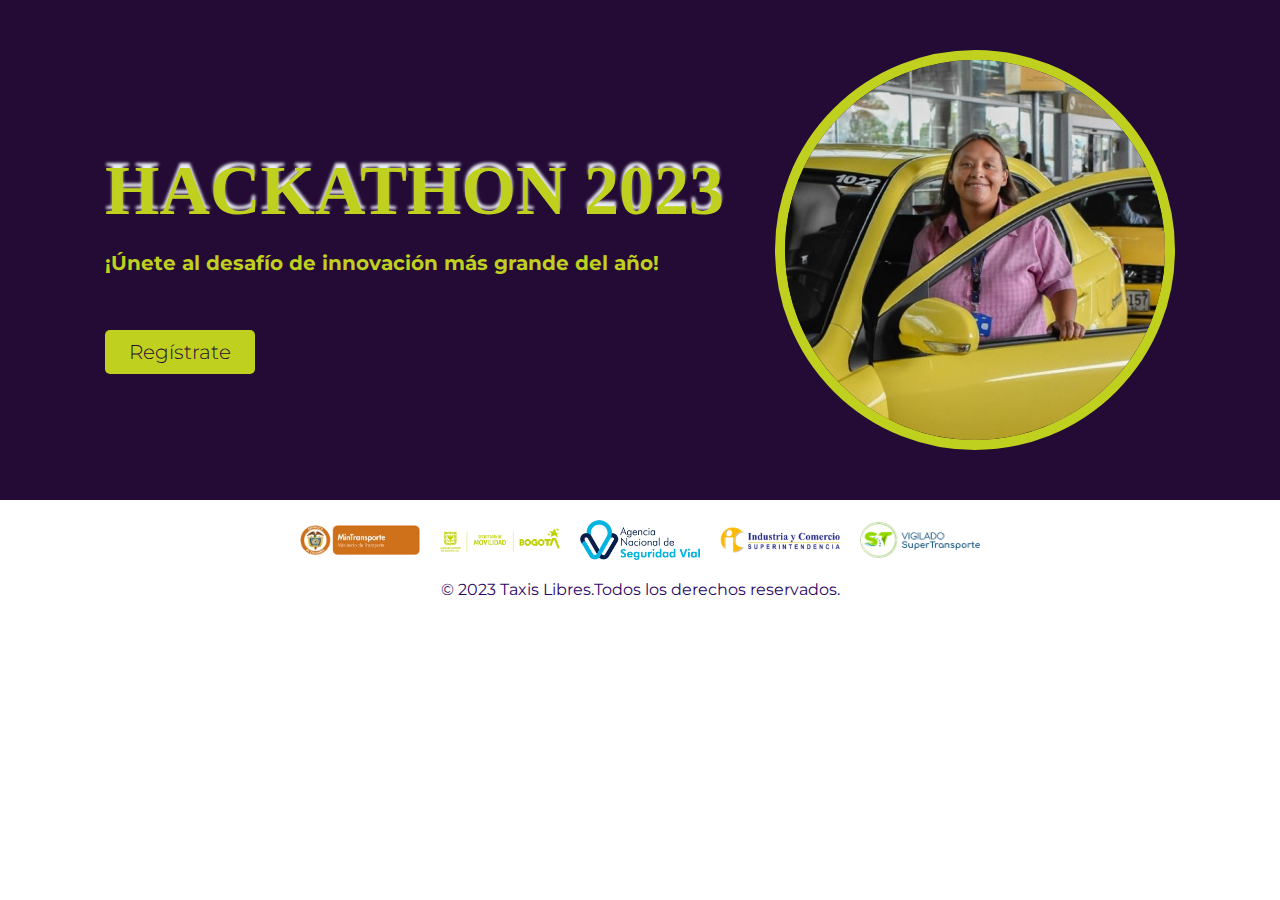
<file: landing page/index.html>
<!DOCTYPE html>
<html lang="en">

<head>
    <meta charset="UTF-8">
    <meta http-equiv="X-UA-Compatible" content="IE=edge">
    <meta name="viewport" content="width=device-width, initial-scale=1.0">
    <title>landing page</title>
    <link rel="stylesheet" href="styles.css">
    <link href="https://fonts.googleapis.com/css2?family=Fjalla+One&family=Jura:wght@600;700&family=Source+Code+Pro:wght@200;400;600&family=Teko:wght@300;400;700&display=swap" rel="stylesheet">
    <link href="//db.onlinewebfonts.com/c/1dde0d538e53b54a28c197ae087d6ddd?family=VLNL+Breakz" rel="stylesheet" type="text/css" />
    <link rel="preconnect" href="https://fonts.googleapis.com">
    <link rel="preconnect" href="https://fonts.gstatic.com" crossorigin>
    <link href="https://fonts.googleapis.com/css2?family=Fjalla+One&family=Jura:wght@600;700&family=Montserrat:ital,wght@0,400;1,200&family=Source+Code+Pro:wght@200;400;600&family=Teko:wght@300;400;700&display=swap" rel="stylesheet">
</head>

<body>
    <header>
        <div class="container">
            <div class="textos">
                <h1>HACKATHON 2023</h1>
                <h2>¡Únete al desafío de innovación más grande del año!</h2>
                <a href="registro.html" class="btn">Regístrate</a>
            </div>
            <img class="imgcircle" src="img/imagen1.jpeg" alt="">
        </div>
    </header>

    <section class="sponsors">
        <div class="container">
            <div class="sponsor-logos">
                <img src="img/logo-Ministerio-de-Transporte.webp" alt="Patrocinador 1">
                <img src="img/logo-Secretaria-Distrital-de-Movilidad.webp" alt="Patrocinador 2">
                <img src="img/logo-Agencia-de-Seguridad-Vial.webp" alt="Patrocinador 3">
                <img src="img/logo-Superintendnecia-Industria-y-Comercio.webp" alt="Patrocinador 4">
                <img src="img/logo-vigilados-Super-Transporte.webp" alt="Patrocinador 5">
            </div>
        </div>
    </section>

</body>

<footer>

    <p> &copy; 2023 Taxis Libres.Todos los derechos reservados. </p>
</footer>

</html>
</file>
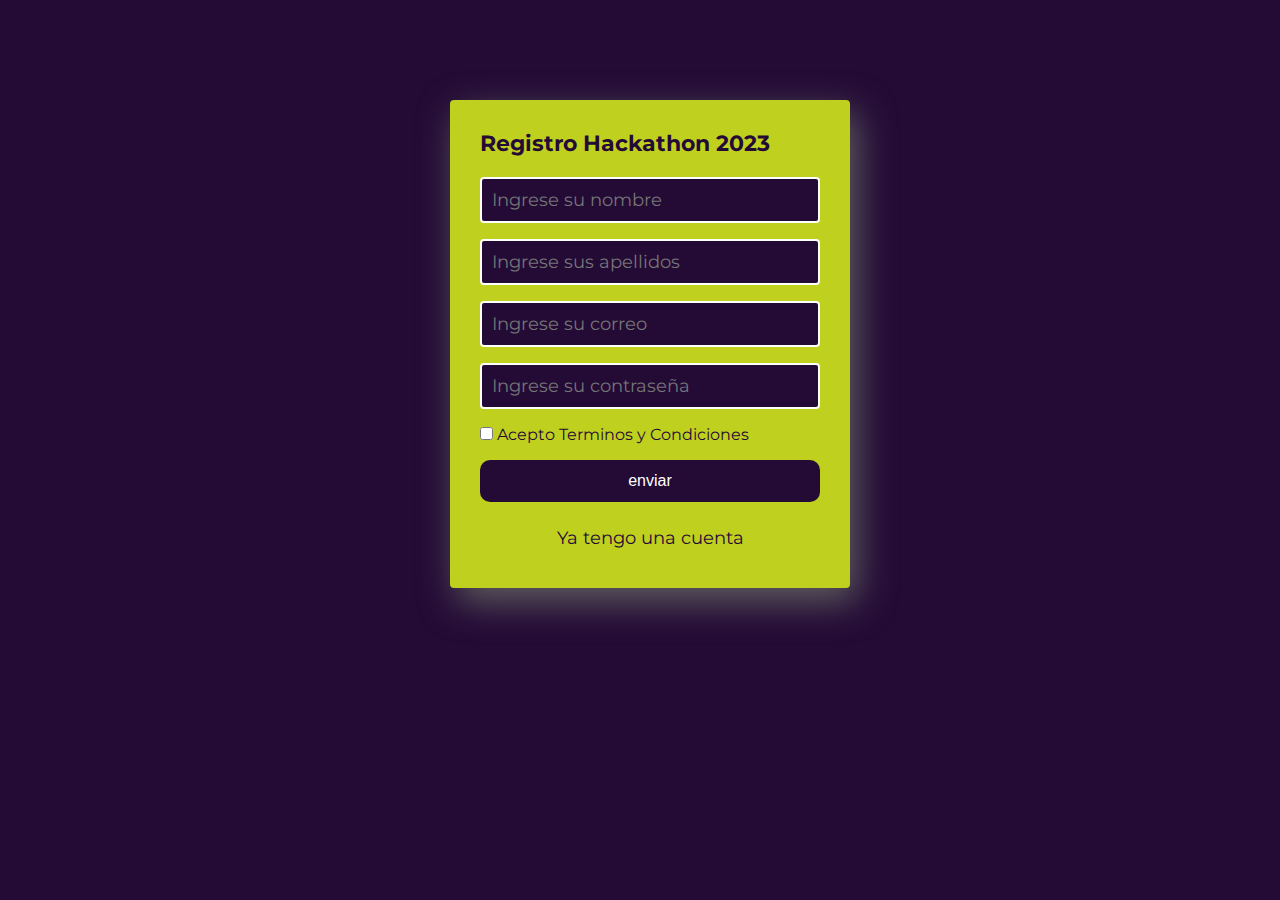
<file: landing page/registro.html>
<!DOCTYPE html>
<html lang="en">

<head>
    <meta charset="UTF-8">
    <meta http-equiv="X-UA-Compatible" content="IE=edge">
    <meta name="viewport" content="width=device-width, initial-scale=1.0">
    <link href="https://fonts.googleapis.com/css2?family=Fjalla+One&family=Jura:wght@600;700&family=Montserrat:ital,wght@0,400;1,200&family=Source+Code+Pro:wght@200;400;600&family=Teko:wght@300;400;700&display=swap" rel="stylesheet">
    <link rel="stylesheet" href="registro.css">
    <title>Formulario de registro</title>
</head>

<body>
    <section class="forms-register">
        <h4>Registro Hackathon 2023</h4>
        <input class="controls" type="text" name="nombres" id="nombres" placeholder="Ingrese su nombre">
        <input class="controls" type="text" name="apellidos" id="apellidos" placeholder="Ingrese sus apellidos">
        <input class="controls" type="email" name="correo" id="correo" placeholder="Ingrese su correo">
        <input class="controls" type="password" name="contraseña" id="contraseña" placeholder="Ingrese su contraseña">
        </label>
        <label for="checkbox" class="checkbox-label">
    <input type="checkbox" id="checkbox">
    <span>Acepto Terminos y Condiciones <span>
    </label>
        <button type="submit" class="submit-btn"> enviar</button>
        <p><a href="#">Ya tengo una cuenta</a></p>
    </section>

</body>

</html>
</file>
<file: landing page/styles.css>
@import url(//db.onlinewebfonts.com/c/1dde0d538e53b54a28c197ae087d6ddd?family=VLNL+Breakz);
* {
    margin-top: 50px;
    margin: 0;
    padding: 0;
    box-sizing: border-box;
}

body {
    font-family: 'Montserrat', sans-serif;
}

nav {
    position: fixed;
    top: 20px;
    left: 20px;
    color: #c0d01e;
}

nav a {
    color: #c0d01e;
    text-decoration: none;
    display: inline-block;
    animation: moveleft 1s ease-in;
}

header {
    background: #240B36;
    height: auto;
    padding: 50px;
    width: 100%;
}

.container {
    width: 95%;
    max-width: 1200px;
    display: flex;
    align-items: center;
    justify-content: space-around;
    margin: auto;
}

img {
    display: block;
    height: 450px;
    object-fit: cover;
    width: auto;
    animation: top 1s ease-in;
}

.imgcircle {
    width: 400px;
    height: 400px;
    border-radius: 200px;
    border: 10px solid #c0d01e;
}

textos {
    width: 50%;
    color: #c0d01e;
}

.textos h1 {
    font-family: "VLNL Breakz";
    text-shadow: 0px -5px 3px #e7ebf0;
    font-size: 70px;
    color: #c0d01e;
    margin-bottom: 20px;
    animation: moveright 1s ease-in;
}

.textos h2 {
    font-size: 20px;
    color: #c0d01e;
    animation: moveleft 1s ease-in;
}

.btn {
    display: inline-block;
    font-weight: 300;
    text-decoration: none;
    margin-top: 30px;
    width: 150px;
    border-radius: 5px;
    text-align: center;
    padding: 10px 0;
    animation: top 1s ease-in;
}

.btn {
    font-size: 20px;
    padding: 10px 10px;
    border: none;
    position: relative;
    color: #240B36;
    background-color: #c0d01e;
    cursor: pointer;
}

.btn:hover {
    background-color: #251B47;
    color: #c0d01e;
}

@keyframes moveleft {
    0% {
        opacity: 0;
        transform: translatex(-100);
    }
    100% {
        opacity: 1;
        transform: translate(0);
    }
}

@keyframes moveright {
    0% {
        opacity: 0;
        transform: translateX(100px);
    }
    100% {
        opacity: 1;
        transform: translate(0);
    }
}

@keyframes top {
    0% {
        opacity: 0;
        transform: translateY(100px);
    }
    100% {
        opacity: 1;
        transform: translate(0);
    }
}

.sponsor-logos {
    display: flex;
    justify-content: center;
    align-items: center;
    margin-top: 20px;
}

.sponsor-logos img {
    width: 120px;
    height: auto;
    margin: 0 10px;
}

a {
    text-decoration: none;
    color: #fff;
    padding: 10px 20px;
    border-radius: 5px;
    position: relative;
    top: 25px;
}

footer {
    color: #2b0765;
    text-align: center;
    padding: 20px;
}


/* Estilos responsivos */

@media (max-width: 768px) {
    h1 {
        font-size: 28px;
    }
    p {
        font-size: 14px;
    }
    ul {
        font-size: 14px;
    }
    .sponsor-logos img {
        width: 80px;
    }
    footer {
        font-size: 12px;
    }
    @media (max-width: 480px) {
        h1 {
            font-size: 24px;
        }
        p {
            font-size: 12px;
        }
        ul {
            font-size: 12px;
        }
        .sponsor-logos img {
            width: 60px;
        }
        footer {
            font-size: 10px;
        }
    }
}

@media only screen and (max-width: 600px) {
    header {
        text-align: center;
    }
    nav {
        text-align: center;
    }
    nav ul {
        display: block;
        padding: 0;
    }
    nav li {
        display: inline-block;
        margin: 10px;
    }
    main {
        padding: 10px;
    }
    section {
        margin-bottom: 20px;
    }
    footer {
        text-align: center;
    }
}
</file>
<file: landing page/registro.css>
* {
        margin: 0;
        padding: 0;
        align-items: center;
        box-sizing: border-box;
    }
    
    body {
        background: #240B36;
    }
    
    .forms-register {
        width: 400px;
        background: #c0d01e;
        padding: 30px;
        margin-top: 100px;
        margin-left: 450px;
        margin-bottom: 100px;
        border-radius: 4px;
        font-family: 'Montserrat', sans-serif;
        color: #240B36;
        box-shadow: 7px 13px 37px #616060;
    }
    
    .forms-register h4 {
        font-size: 22px;
        margin-bottom: 20px;
    }
    
    .controls {
        width: 100%;
        background: #240B36;
        padding: 10px;
        border-radius: 4px;
        margin-bottom: 16px;
        border: 2px solid #ffff;
        font-family: 'Montserrat', sans-serif;
        font-size: 18px;
        color: #ffff;
    }
    
    .forms-register p {
        height: 40px;
        text-align: center;
        font-size: 18px;
        line-height: 40px;
    }
    
    .forms-register a {
        color: #240B36;
        text-decoration: none;
    }
    
    .forms-register a:hover {
        color: #ffff;
        text-decoration: none;
    }
    
    button {
        width: 100%;
        background-color: #240B36;
        border: none;
        padding: 12px;
        color: #ffff;
        margin: 16px 0;
        font-size: 16px;
        border-radius: 10px;
        cursor: pointer;
    }
    
    @media only screen and (max-width: 600px) {
        header {
            text-align: center;
        }
        nav {
            text-align: center;
        }
        nav ul {
            display: block;
            padding: 0;
        }
        nav li {
            display: inline-block;
            margin: 10px;
        }
        main {
            padding: 10px;
        }
        section {
            margin-bottom: 20px;
        }
        footer {
            text-align: center;
        }
    }
</file>
